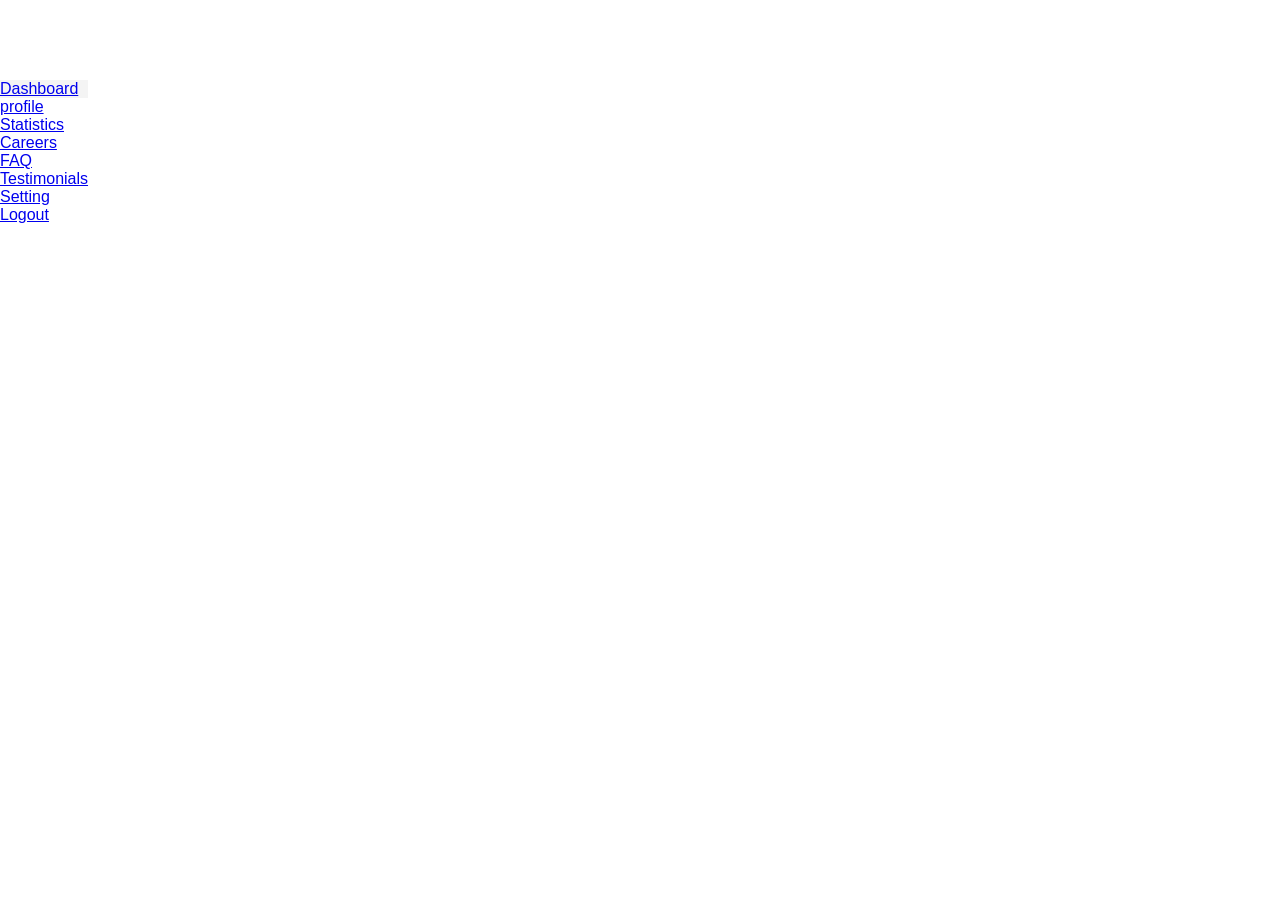
<file: Adminpanel.html>
<!DOCTYPE html>
<html lang="en">
<head>
    <meta charset="UTF-8">
    <meta name="viewport" content="width=device-width, initial-scale=1.0">
    <title>Document</title>
    <link rel="stylesheet" href="Adminpanel.css">
</head>
<body>
    <div class="siderbar">
        <div class="logo"></div>
        <ul class="main">
            <li  class="active">
                <a href="#">
                    <i class="fas fa-tachometer-alt"></i>
                    <span> Dashboard<span>
                </a>

            </li><li>
                <a href="#">
                    <i class="fas fa-user"></i>
                    <span> profile<span>
                </a>

            </li><li>
                <a href="#">
                    <i class="fas fa-chart-bar"></i>
                    <span> Statistics<span>
                </a>

            </li><li>
                <a href="#">
                    <i class="fas fa-briefcase"></i>
                    <span> Careers<span>
                </a>

            </li><li>
                <a href="#">
                    <i class="fas fa-question-circle"></i>
                    <span> FAQ<span>
                </a>

            </li><li>
                <a href="#">
                    <i class="fas fa-star"></i>
                    <span> Testimonials<span>
                </a>

            </li>
            <li>
                <a href="#">
                    <i class="fas fa-cog"></i>
                    <span> Setting<span>
                </a>

            </li>
            <li>
                <a href="#">
                    <i class="fas fa-sign-out-alt"></i>
                    <span> Logout<span>
                </a>

            </li>




        </ul>
    </div>
</body>
</html>
</file>
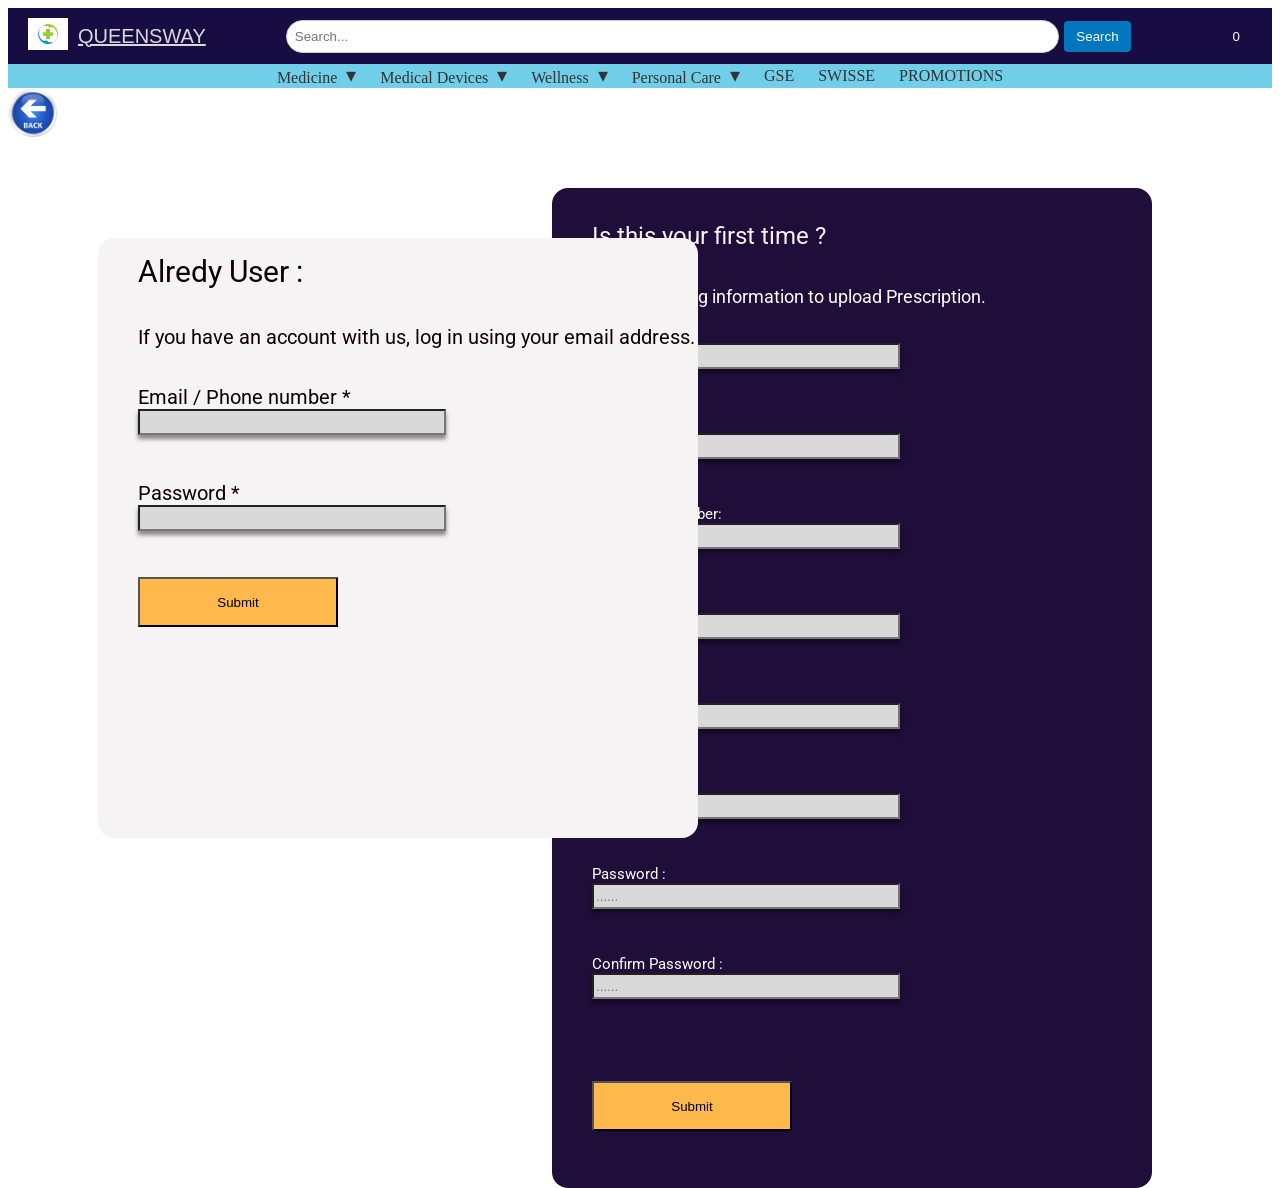
<file: login.html>
<!DOCTYPE html>
<html lang="en">

<head>
    <meta charset="UTF-8">
    <meta name="viewport" content="width=device-width, initial-scale=1.0">
    <style>
        @import url('https://fonts.googleapis.com/css2?family=Roboto:wght@500&display=swap');
    </style>
    <script src="https://code.jquery.com/jquery-3.6.4.min.js"></script>

    <title>login page</title>
    <link rel="stylesheet" href="login.css">



</head>

<body>

    <form action="register.php" method="post">
        <header>
            <nav>
                <div class="logo">
                    <img src="image/logo.jpg" alt="Healthcare Pharmacy">
                </div>
                <div class="logo-text">
                    <a href="HomePage.html" class="logo-text">QUEENSWAY</a>
                </div>
    
                <form action="http://localhost/New%20Web/search.php"  method="post">
    
                <div class="search-bar">
                    <input type="text" name="search"   placeholder="Search...">
                    <button type="submit"  name ="sub">Search</button>
                </div>
                </form>
                
               
                <div class="nav-buttons">
    
                    
                    <button id="toggle-cart">
                        
                        <span id="cart-item-count">0</span>
                    </button>
                </div>
            </nav>
        </header>
    
    
        <header2>
            <nav class="top-nav">
                <div class="nav-links">
                    <ul>
                        <li class="mega-menu">
                            <a href="#">Medicine <span class="arrow">&#9662;</span></a>
    
                            <div class="mega-content">
                                <ul>
                                    <a class="a2" href="searchcg.php?search=HEART">HEART</a>
                                    <a class="a2"  href="searchcg.php?search=CENTRAL NERVOUS SYSTEM">CENTRAL NERVOUS SYSTEM</a>
                                    <a class="a2" href="blank.html"> EAR, NOSE, THROAT</a>
                                    <a class="a2" href="blank.html"> DIABETES</a>
                                    <a class="a2 " href="blank.html">EYE</a>
                                    <a class="a2" href="blank.html"> GASTRO INTESTINAL SYSTEM</a>
                                    <a class="a2" href="blank.html">MALIGNANT DISEASE & IMMUNOSUPPRESSIONS</a>
    
                                </ul>
                            </div>
                        </li>
                        <li class="mega-menu">
                            <a href="#">Medical Devices <span class="arrow">&#9662;</span></a>
                            <div class="mega-content">
                                <ul>
                                    <a class="a2" href="searchcg.php?search=FIRST AID">FIRST AID</a>
                                    <a class="a2" href="blank.html">HEALTH DEVICES</a>
                                    <a class="a2" href="blank.html"> SUPPORTS & BRACES</a>
    
    
                                </ul>
                            </div>
                        </li>
                        <li class="mega-menu">
                            <a href="#">Wellness <span class="arrow">&#9662;</span></a>
    
                            <div class="mega-content">
                                <ul>
                                    <a class="a2" href="searchcg.php?search=EYES & EARS">EYES & EARS</a>
                                    <a class="a2" href="blank.html">COUGH, COLD & ALLERGY</a>
                                    <a class="a2" href="blank.html">DIET & NUTRITION</a>
                                    <a class="a2" href="blank.html"> BEAUTY SUPPLEMENTS</a>
                                    <a class="a2 " href="blank.html">ADULT & DIABETIC CARE</a>
                                    <a class="a2" href="blank.html"> PREVENTIVE CARE</a>
                                    <a class="a2" href="blank.html">PAIN & FEVER</a>
                                </ul>
                            </div>
                        </li>
                        <li class="mega-menu">
                            <a href="#">Personal Care <span class="arrow">&#9662;</span></a>
                            <div class="mega-content">
                                <ul>
                                    <a class="a2" href="searchcg.php?search=NOURISHMENT">NOURISHMENT</a>
                                    <a class="a2" href="blank.html">ACCESSORIES</a>
                                    <a class="a2" href="blank.html">SKIN CARE</a>
                                    <a class="a2" href="blank.html"> HAND & FOOT CARE</a>
                                </ul>
                            </div>
                        </li>
                        <div class="words">
                            <li><a href="searchcg.php?search=GSE">GSE</a></li>
                            <li><a href="blank.html">SWISSE</a></li>
                            <li><a href="blank.html">PROMOTIONS</a></li>
    
                        </div>
                    </ul>
                </div>
            </nav>
        </header2>
        <a href="HomePage.html"><img src="image/back1.jpg"  style="width: 50px;height: 50px;"></a>

        <div id="reg">
            <br>
            <ul>
                <label class="la1"> Is this your first time ?</label>
                <br>
                <br>
                <br>

                <label class="la2">Fill in following information to upload Prescription.</label>
                <br><br>
                <label class="la3">First Name :</label><br>
                <input type="text" class="c1" name="Fname" placeholder="......." required>
                <br><br> <br> <br>
                <label class="la3">Last Name :</label><br>
                <input type="text" class="c1" name="Lname" placeholder="......." required>
                <br><br><br><br>

                <label class="la3">Telephone Number:</label><br>
                <input type="tel" class="c1" name="telephone" required>
                <br><br> <br> <br>

                <label class="la3">E mail :</label><br>
                <input type="email" class="c1" name="email" required>
                <br><br> <br> <br>

                <label class="la3">Street Address :</label><br>
                <input type="text" class="c1" name="sadd" placeholder="......." required>
                <br><br><br><br>
                <label class="la3">City :</label><br>
                <input type="text" class="c1" name="city" placeholder="......." required>
                <br><br><br><br>

                <label class="la3">Password :</label><br>
                <input type="password" class="c1" id="password" name="password" placeholder="......" required>
                <br><br><br><br>

                <label class="la3">Confirm Password :</label><br>
                <input type="password" class="c1" id="cpassword" name="cpassword" placeholder="......" required>
                <br><br><br><br>

                <span id="message"></span><br><br>
                <input type="submit" id="btn1" onclick="comparePasswords()">


                <script>
                   

                    

                    function comparePasswords() {

                        var password = document.getElementById("password").value;
                        var cpassword = document.getElementById("cpassword").value;
                        var message = document.getElementById("message");

                        if (password === cpassword) {
                            message.innerHTML = "Passwords match!";
                            message.style.color = "green";


                        } else {
                            message.innerHTML = "Passwords do not match!";
                            message.style.color = "red";
                        }
                    }


                    document.getElementById("password").addEventListener("input", comparePasswords);
                    document.getElementById("cpassword").addEventListener("input", comparePasswords);
                </script>

            </ul>







        </div>
    </form>

    <form action="http://localhost/NEW%20WEB/select.php" method="post">

        <div class="reg2">
            <ul>
                <label class="la4">Alredy User :</label>
                <br><br><br>
                <label class="la5">If you have an account with us, log in using your email address.</label>
                <br><br><br>
                <lable class="la5">Email / Phone number *</lable><br>
                <input type="email" name="regemail" class="c1" required>
                <br><br> <br><br>
                <label class="la5">Password *</label><br>
                <input type="password" name="regpassword" class="c1" required><br><br><br><br>
                <input type="submit" id="signin" name="signin">



            

            </ul>
        </div>

    </form>

</body>

</html>
</file>
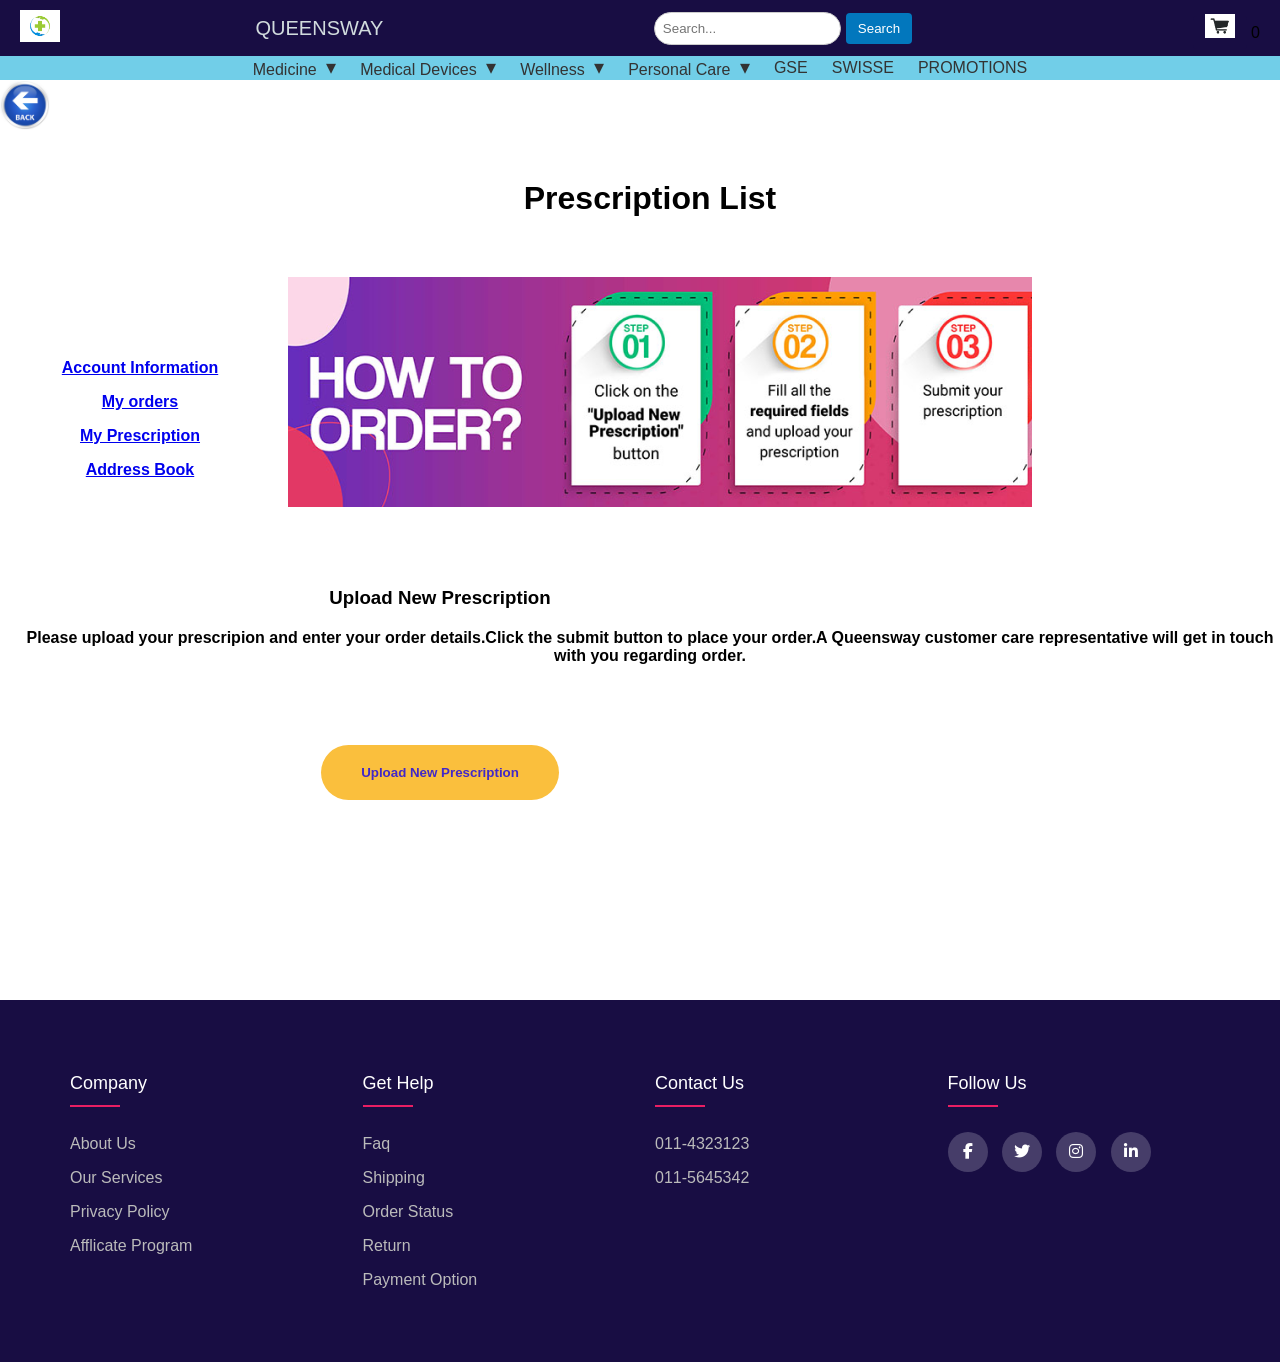
<file: upload.html>
<!DOCTYPE html>
<html lang="en">

<head>
    <meta charset="UTF-8">
    <meta name="viewport" content="width=device-width, initial-scale=1.0">
    <title>upload</title>
    <link rel="stylesheet" href="upload.css">
    <link rel="stylesheet" type="text/css"
        href="https://cdnjs.cloudflare.com/ajax/libs/font-awesome/6.5.1/css/all.min.css">
    <link rel="stylesheet" href="https://fonts.googleapis.com/css2?family=Poppins:wght@500&display=swap">

</head>
<header>
    <nav>
        <div class="logo">
          <a href="HomePage2.php">  <img src="image/logo.jpg" alt="Queensway Pharmacy"  ></a>
        </div>
        <div class="logo-text" >
            <p>QUEENSWAY</p>
        </div>
        
        <form action="http://localhost/New%20Web/search.php"  method="post">

            <div class="search-bar">
                <input type="text" name="search"   placeholder="Search...">
                <button type="submit"  name ="sub">Search</button>
            </div>
            </form>
        <input type="submit" value="Upload New Prescription" class="btn"  onclick="p_lasthtml()">
        <div class="nav-buttons">

           
            <a href="#"><img src="image/carticon.jpg"></a>
            <span>0</span>
        </div>
    </nav>
</header>

<header2>
    <nav class="top-nav">
        <div class="nav-links">
            <ul>
                <li class="mega-menu">
                    <a href="#">Medicine <span class="arrow">&#9662;</span></a>

                    <div class="mega-content">
                        <ul>
                            <a class="a2" href="searchcg.php?search=HEART">HEART</a>
                            <a class="a2"  href="searchcg.php?search=CENTRAL NERVOUS SYSTEM">CENTRAL NERVOUS SYSTEM</a>
                            <a class="a2" href="blank.html"> EAR, NOSE, THROAT</a>
                            <a class="a2" href="blank.html"> DIABETES</a>
                            <a class="a2 " href="blank.html">EYE</a>
                            <a class="a2" href="blank.html"> GASTRO INTESTINAL SYSTEM</a>
                            <a class="a2" href="blank.html">MALIGNANT DISEASE & IMMUNOSUPPRESSIONS</a>

                        </ul>
                    </div>
                </li>
                <li class="mega-menu">
                    <a href="#">Medical Devices <span class="arrow">&#9662;</span></a>
                    <div class="mega-content">
                        <ul>
                            <a class="a2" href="searchcg.php?search=FIRST AID">FIRST AID</a>
                            <a class="a2" href="blank.html">HEALTH DEVICES</a>
                            <a class="a2" href="blank.html"> SUPPORTS & BRACES</a>


                        </ul>
                    </div>
                </li>
                <li class="mega-menu">
                    <a href="#">Wellness <span class="arrow">&#9662;</span></a>

                    <div class="mega-content">
                        <ul>
                            <a class="a2" href="searchcg.php?search=EYES & EARS">EYES & EARS</a>
                            <a class="a2" href="blank.html">COUGH, COLD & ALLERGY</a>
                            <a class="a2" href="blank.html">DIET & NUTRITION</a>
                            <a class="a2" href="blank.html"> BEAUTY SUPPLEMENTS</a>
                            <a class="a2 " href="blank.html">ADULT & DIABETIC CARE</a>
                            <a class="a2" href="blank.html"> PREVENTIVE CARE</a>
                            <a class="a2" href="blank.html">PAIN & FEVER</a>
                        </ul>
                    </div>
                </li>
                <li class="mega-menu">
                    <a href="#">Personal Care <span class="arrow">&#9662;</span></a>
                    <div class="mega-content">
                        <ul>
                            <a class="a2" href="searchcg.php?search=NOURISHMENT">NOURISHMENT</a>
                            <a class="a2" href="blank.html">ACCESSORIES</a>
                            <a class="a2" href="blank.html">SKIN CARE</a>
                            <a class="a2" href="blank.html"> HAND & FOOT CARE</a>
                        </ul>
                    </div>
                </li>
                <div class="words">
                    <li><a href="searchcg.php?search=GSE">GSE</a></li>
                    <li><a href="blank.html">SWISSE</a></li>
                    <li><a href="blank.html">PROMOTIONS</a></li>

                </div>
            </ul>
        </div>
    </nav>
</header2>
<a href="HomePage.html"><img src="image/back1.jpg"  style="width: 50px;height: 50px;float: left; "></a>
<h1 class="topic">Prescription List</h1>
<img src="image/pic.png" alt="Home page"  class="imgc">

<div class="side-menu" >
    <ol>
        <li><b><a href="blank.html">Account Information</a><b></li>
        <li><a href="blank.html">My orders</a></li>
        <li><a href="blank.html">My Prescription</a></li>
        <li><a href="blank.html">Address Book</a></li>
    </ol>
</div>

<h3 class="paragraph">Upload New Prescription</h3>
<p id="p1">Please upload your prescripion and enter your order details.Click the submit
    button to place your order.A Queensway customer care representative will get in touch 
    with you regarding order. 
</p>

<input type="button" value="Upload New Prescription" class="upload-button" onclick="p_lasthtml()">


     <!-- footer -->
     <footer class="footer">
        <div class="container">
            <div class="row">
                <div class="footer-col">
                    <h4>company</h4>
                    <ul>
                        <li><a href="#">about us</a></li>
                        <li><a href="#">our services</a></li>
                        <li><a href="#">privacy policy</a></li>
                        <li><a href="#">afflicate program</a></li>
                    </ul>
                </div>
                <div class="footer-col">
                    <h4>get help</h4>
                    <ul>
                        <li><a href="#">Faq</a></li>
                        <li><a href="#">shipping</a></li>
                        <li><a href="#">order status</a></li>
                        <li><a href="#">return</a></li>
                        <li><a href="#">payment option</a></li>
                    </ul>
                </div>
                <div class="footer-col">
                    <h4>contact us</h4>
                    <ul>
                        <li><a href="#">011-4323123</a></li>
                        <li><a href="#">011-5645342</a></li>
                    </ul>
                </div>
                <div class="footer-col">
                    <h4>follow us</h4>
                    <div class="social-links">
                        <a href="#"><i class="fab fa-facebook-f"></i></a>
                        <a href="#"><i class="fab fa-twitter"></i></a>
                        <a href="#"><i class="fab fa-instagram"></i></a>
                        <a href="#"><i class="fab fa-linkedin-in"></i></a>
                    </div>
                </div>


            </div>
        </div>
    </footer>
    <!-- footer -->
<script>


    function p_lasthtml(){

        window.location.href = "p_last.html";
    }
</script>
 

<body>




</body>

</html>
</file>
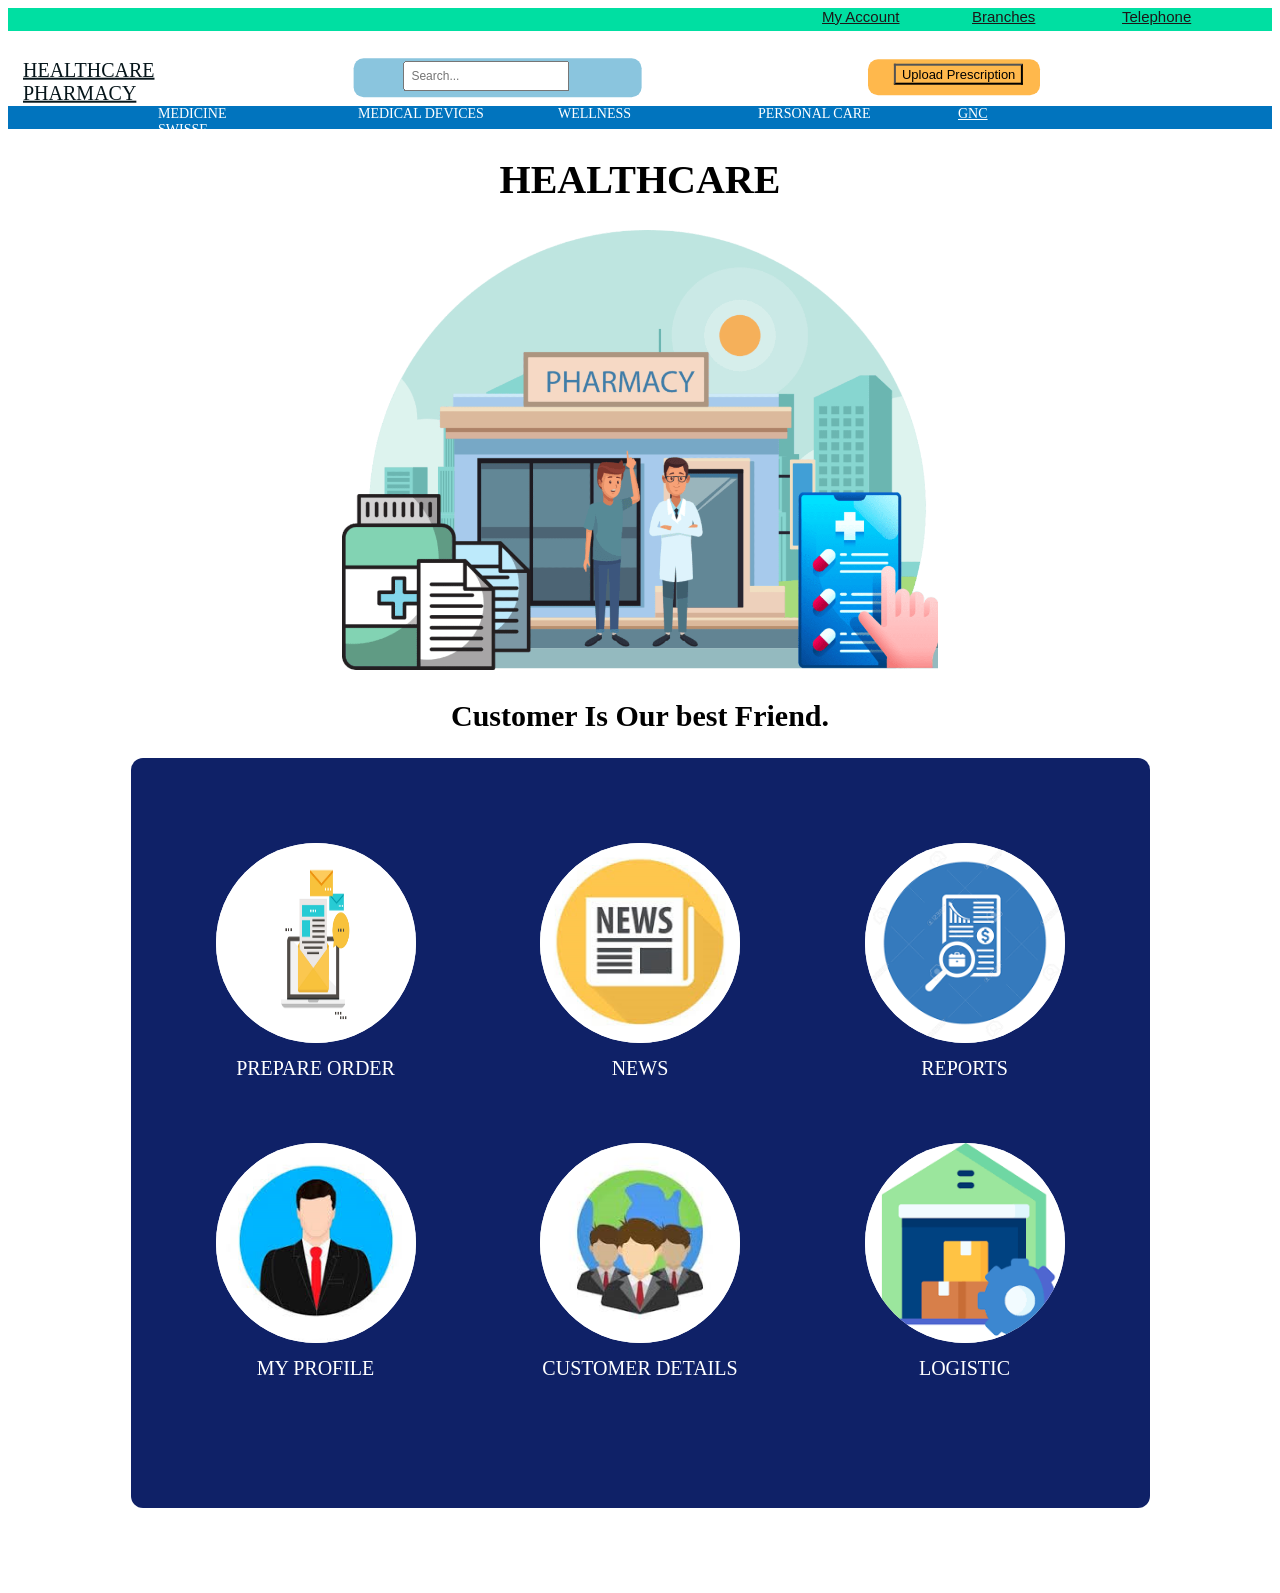
<file: Web/Employee.html>
<!DOCTYPE html>
<html lang="en">
<head>
    <meta charset="UTF-8">
    <meta name="viewport" content="width=device-width, initial-scale=1.0">
    <title>Document</title>
    <link rel="stylesheet" href="Employee.css">
    
</head>
<body>

    <form >
        <nav id="nav1">
            <a href="" class="A1">Telephone</a>
            <a href="" class="A1">Branches</a>
            <a href="" class="A1">My Account</a>


        </nav>
        <p id="p1">HEALTHCARE<br>
            PHARMACY</p>

        <div id="search">
            <input type="text" class="search-input" placeholder="Search...">
        </div>

        <div id="upload-prescription">

            <button class="upload">Upload Prescription</button>
        </div>

        <nav id="nav2">
            <ul id="ul1">
                <li class="Medicine">
                    <a class="a1">MEDICINE</a>
                    <div class="dropdown-medicine">
                        <a class="a2" href="">HEART</a>
                        <a class="a2" href="">CENTRAL NERVOUS SYSTEM</a>
                        <a class="a2" href=""> EAR, NOSE, THROAT</a>
                        <a class="a2" href=""> DIABETES</a>
                        <a class="a2 " href="">EYE</a>
                        <a class="a2" href=""> GASTRO INTESTINAL SYSTEM</a>
                        <a class="a2" href="">
                            MALIGNANT DISEASE & IMMUNOSUPPRESSIONS</a>
                        <a clsss="a2" href="">MUSCLE & JOINT</a>


                    </div>


                </li>
                <li class="Medicine">
                    <a class="a1">MEDICAL DEVICES </a>
                    <div class="dropdown-medicine">
                        <a class="a2" href="">FIRST AID</a>
                        <a class="a2" href="">HEALTH DEVICES</a>
                        <a class="a2" href=""> SUPPORTS & BRACES</a>



                    </div>


                </li>
                <li class="Medicine">
                    <a class="a1">WELLNESS</a>
                    <div class="dropdown-medicine">
                        <a class="a2" href="">MOTHER & BABY</a>
                        <a class="a2" href="">COUGH, COLD & ALLERGY</a>
                        <a class="a2" href="">DIET & NUTRITION</a>
                        <a class="a2" href=""> BEAUTY SUPPLEMENTS</a>
                        <a class="a2 " href="">ADULT & DIABETIC CARE</a>
                        <a class="a2" href=""> PREVENTIVE CARE</a>
                        <a class="a2" href="">
                            PAIN & FEVER</a>
                        <a clsss="a2" href="">EYES & EARS</a>




                    </div>


                </li>

                </li>
                <li class="Medicine">
                    <a class="a1">PERSONAL CARE</a>
                    <div class="dropdown-medicine">
                        <a class="a2" href="">NOURISHMENT</a>
                        <a class="a2" href="">ACCESSORIES</a>
                        <a class="a2" href="">SKIN CARE</a>
                        <a class="a2" href=""> HAND & FOOT CARE</a>

                    </div>


                </li>
                <li class="Medicine"> <a class="a1" href="">GNC</a></li>
                <li class="Medicine"> <a class="a1" href="">SWISSE</a></li>


            </ul>


        </nav>

        </form>



    
    
        <div class="img">
        <h1>HEALTHCARE</h1>
        <img src="img1.png" width="596" height="440">
        <h2>Customer Is Our best Friend.</h2>
    </div>

    <div class="box">
        <div class="circle">
            <div class="txt">PREPARE ORDER</div>
            <div class="image">
                <img src="img2.png" width="150px" height="40px"></div>
        </div>
        <div class="circle">
            <div class="txt">NEWS</div>
            <div class="image">
                <img src="img33.png" width="100%" height="100%"></div>
        </div>
        <div class="circle">
            <div class="txt">REPORTS</div>
            <div class="image">
                <img src="img4.png" width="150px" height="40px"></div>
        </div>
        <div class="circle">
            <div class="txt">MY PROFILE</div>
            <div class="image">
                <img src="img55.png" width="150px" height="40px"></div>
        </div>
        <div class="circle">
            <div class="txt">CUSTOMER DETAILS</div>
            <div class="image">
                <img src="img66.png" width="150px" height="40px"></div>
        </div>
        <div class="circle">
            <div class="txt">LOGISTIC</div>
            <div class="image">
                <img src="img7.png" width="150px" height="40px"></div>
        </div>
    </div>


    
</body>
</file>
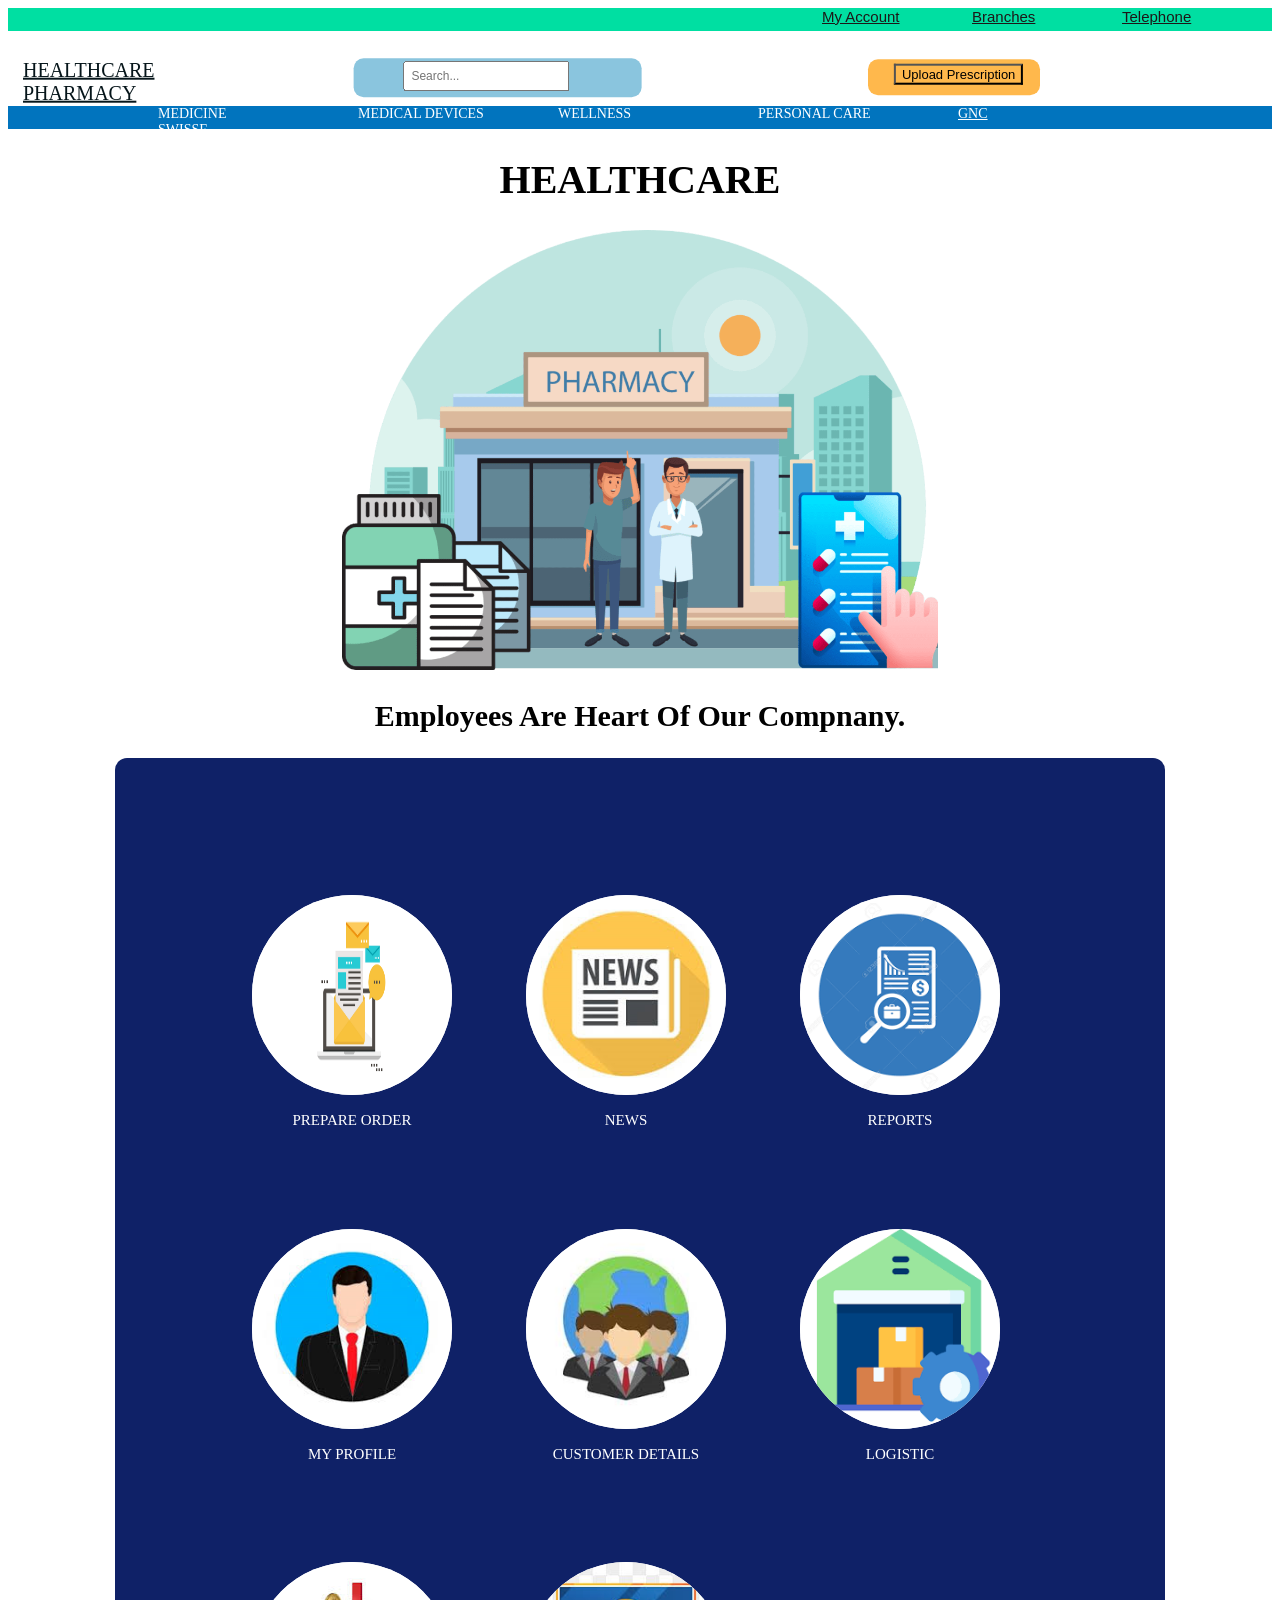
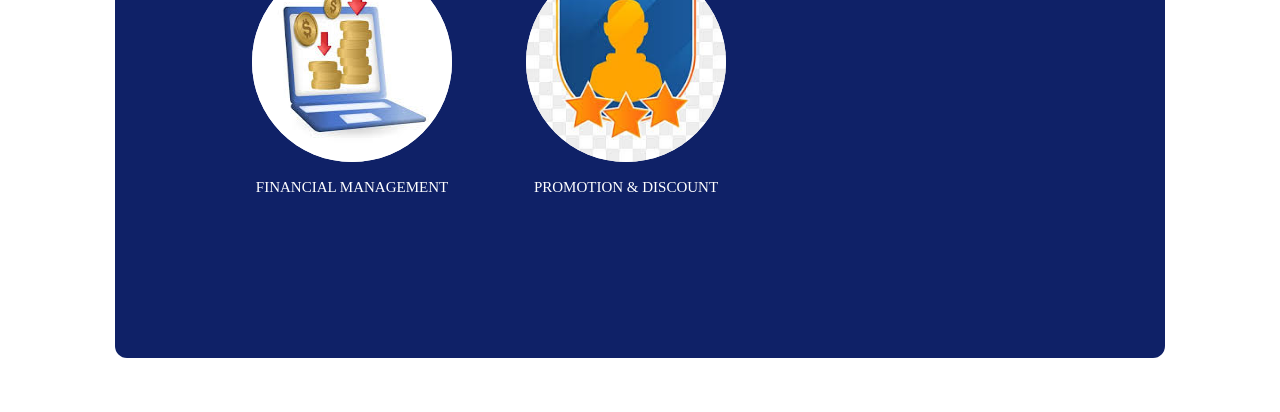
<file: Web/Manager.html>
<!DOCTYPE html>
<html lang="en">
<head>
    <meta charset="UTF-8">
    <meta name="viewport" content="width=device-width, initial-scale=1.0">
    <title>Document</title>
    <link rel="stylesheet" href="Manager.css">
    
</head>
<body>

    <form >
        <nav id="nav1">
            <a href="" class="A1">Telephone</a>
            <a href="" class="A1">Branches</a>
            <a href="" class="A1">My Account</a>


        </nav>
        <p id="p1">HEALTHCARE<br>
            PHARMACY</p>

        <div id="search">
            <input type="text" class="search-input" placeholder="Search...">
        </div>

        <div id="upload-prescription">

            <button class="upload">Upload Prescription</button>
        </div>

        <nav id="nav2">
            <ul id="ul1">
                <li class="Medicine">
                    <a class="a1">MEDICINE</a>
                    <div class="dropdown-medicine">
                        <a class="a2" href="">HEART</a>
                        <a class="a2" href="">CENTRAL NERVOUS SYSTEM</a>
                        <a class="a2" href=""> EAR, NOSE, THROAT</a>
                        <a class="a2" href=""> DIABETES</a>
                        <a class="a2 " href="">EYE</a>
                        <a class="a2" href=""> GASTRO INTESTINAL SYSTEM</a>
                        <a class="a2" href="">
                            MALIGNANT DISEASE & IMMUNOSUPPRESSIONS</a>
                        <a clsss="a2" href="">MUSCLE & JOINT</a>


                    </div>


                </li>
                <li class="Medicine">
                    <a class="a1">MEDICAL DEVICES </a>
                    <div class="dropdown-medicine">
                        <a class="a2" href="">FIRST AID</a>
                        <a class="a2" href="">HEALTH DEVICES</a>
                        <a class="a2" href=""> SUPPORTS & BRACES</a>



                    </div>


                </li>
                <li class="Medicine">
                    <a class="a1">WELLNESS</a>
                    <div class="dropdown-medicine">
                        <a class="a2" href="">MOTHER & BABY</a>
                        <a class="a2" href="">COUGH, COLD & ALLERGY</a>
                        <a class="a2" href="">DIET & NUTRITION</a>
                        <a class="a2" href=""> BEAUTY SUPPLEMENTS</a>
                        <a class="a2 " href="">ADULT & DIABETIC CARE</a>
                        <a class="a2" href=""> PREVENTIVE CARE</a>
                        <a class="a2" href="">
                            PAIN & FEVER</a>
                        <a clsss="a2" href="">EYES & EARS</a>




                    </div>


                </li>

                </li>
                <li class="Medicine">
                    <a class="a1">PERSONAL CARE</a>
                    <div class="dropdown-medicine">
                        <a class="a2" href="">NOURISHMENT</a>
                        <a class="a2" href="">ACCESSORIES</a>
                        <a class="a2" href="">SKIN CARE</a>
                        <a class="a2" href=""> HAND & FOOT CARE</a>

                    </div>


                </li>
                <li class="Medicine"> <a class="a1" href="">GNC</a></li>
                <li class="Medicine"> <a class="a1" href="">SWISSE</a></li>


            </ul>


        </nav>

        </form>



    
    
        <div class="img">
        <h1>HEALTHCARE</h1>
        <img src="img1.png" width="596" height="440">
        <h2>Employees Are Heart Of Our Compnany.</h2>
    </div>

    <div class="box">
        <div class="circle">
            <div class="txt">PREPARE ORDER</div>
            <div class="image">
                <img src="img2.png" width="150px" height="40px"></div>
        </div>
        <div class="circle">
            <div class="txt">NEWS</div>
            <div class="image">
                <img src="img33.png" width="100%" height="100%"></div>
        </div>
        <div class="circle">
            <div class="txt">REPORTS</div>
            <div class="image">
                <img src="img4.png" width="150px" height="40px"></div>
        </div>
        <div class="circle">
            <div class="txt">MY PROFILE</div>
            <div class="image">
                <img src="img55.png" width="150px" height="40px"></div>
        </div>
        <div class="circle">
            <div class="txt">CUSTOMER DETAILS</div>
            <div class="image">
                <img src="img66.png" width="150px" height="40px"></div>
        </div>
        <div class="circle">
            <div class="txt">LOGISTIC</div>
            <div class="image">
                <img src="img7.png" width="150px" height="40px"></div>
        </div>
        <div class="circle">
            <div class="txt">FINANCIAL MANAGEMENT</div>
            <div class="image">
                <img src="img8.png" width="150px" height="40px"></div>
        </div>
        <div class="circle">
            <div class="txt">PROMOTION & DISCOUNT</div>
            <div class="image">
                <img src="img9.png" width="150px" height="40px"></div>
        </div>
    </div>
</file>
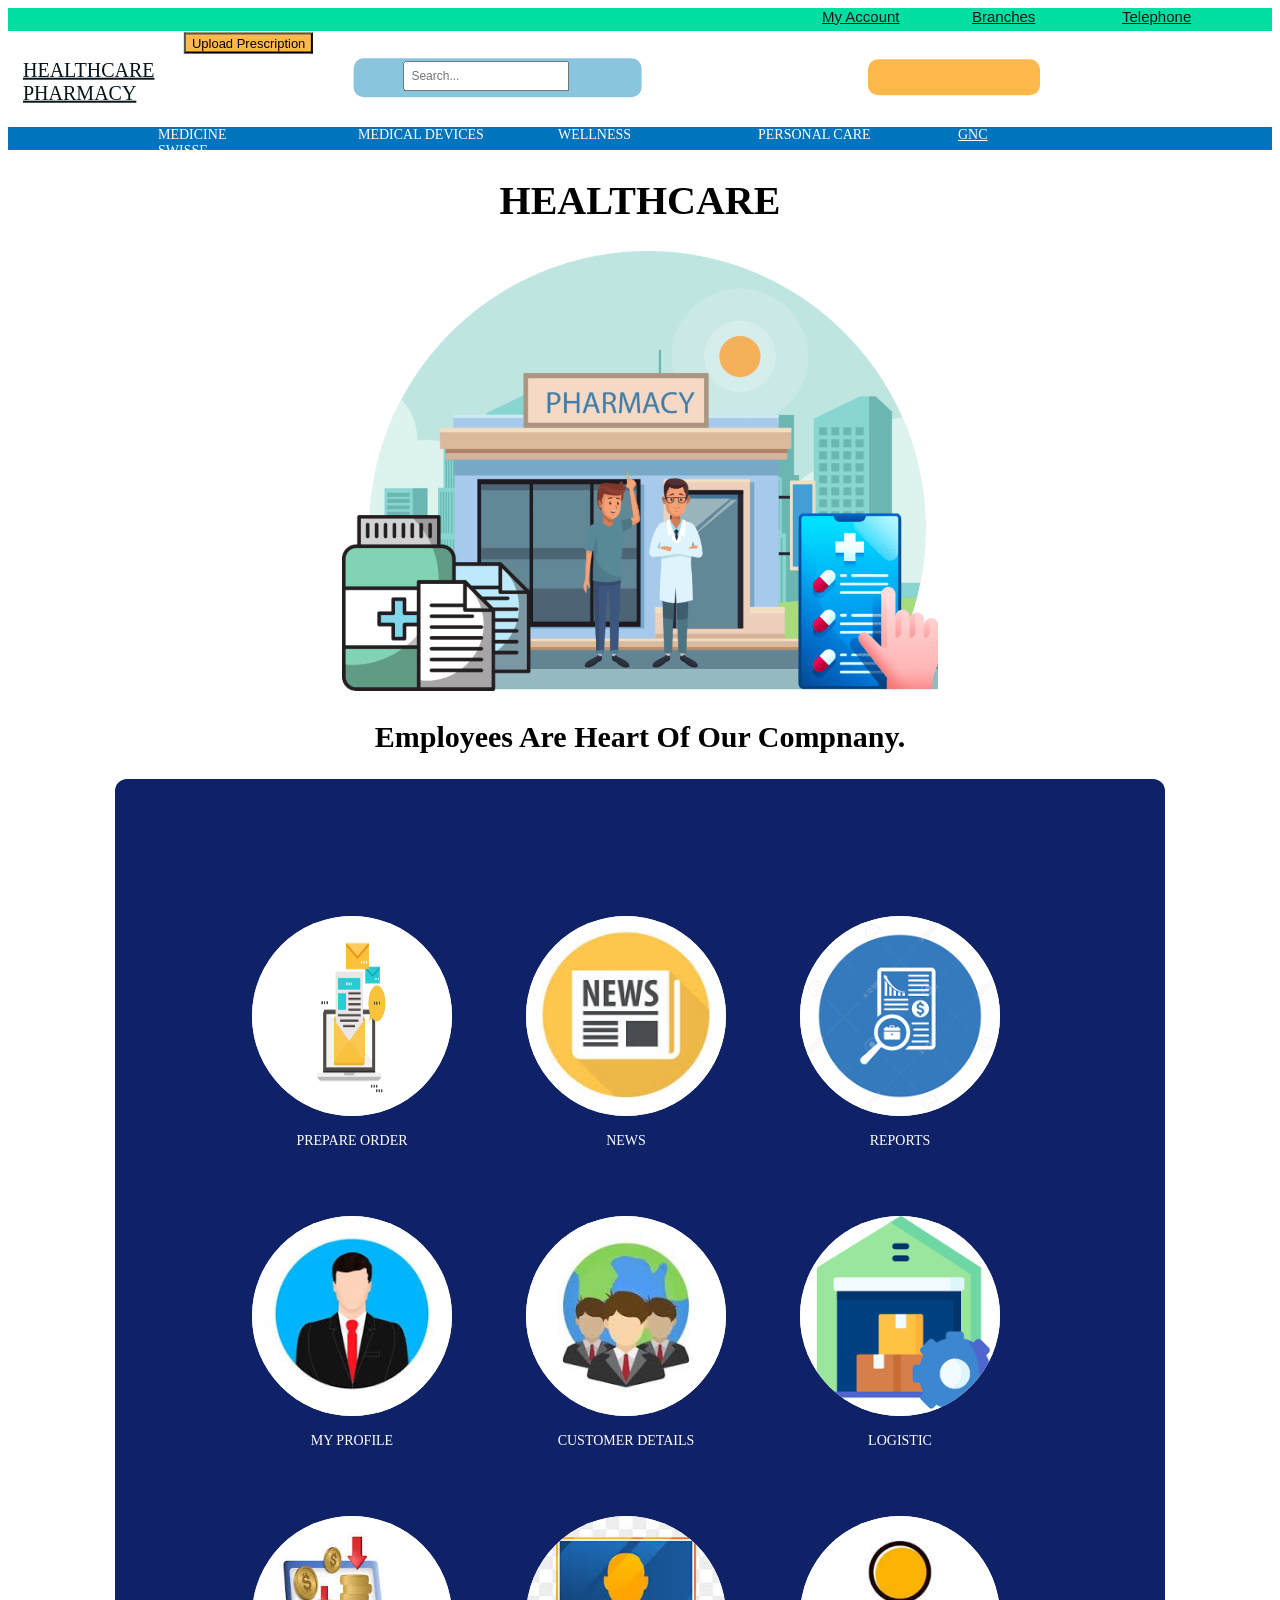
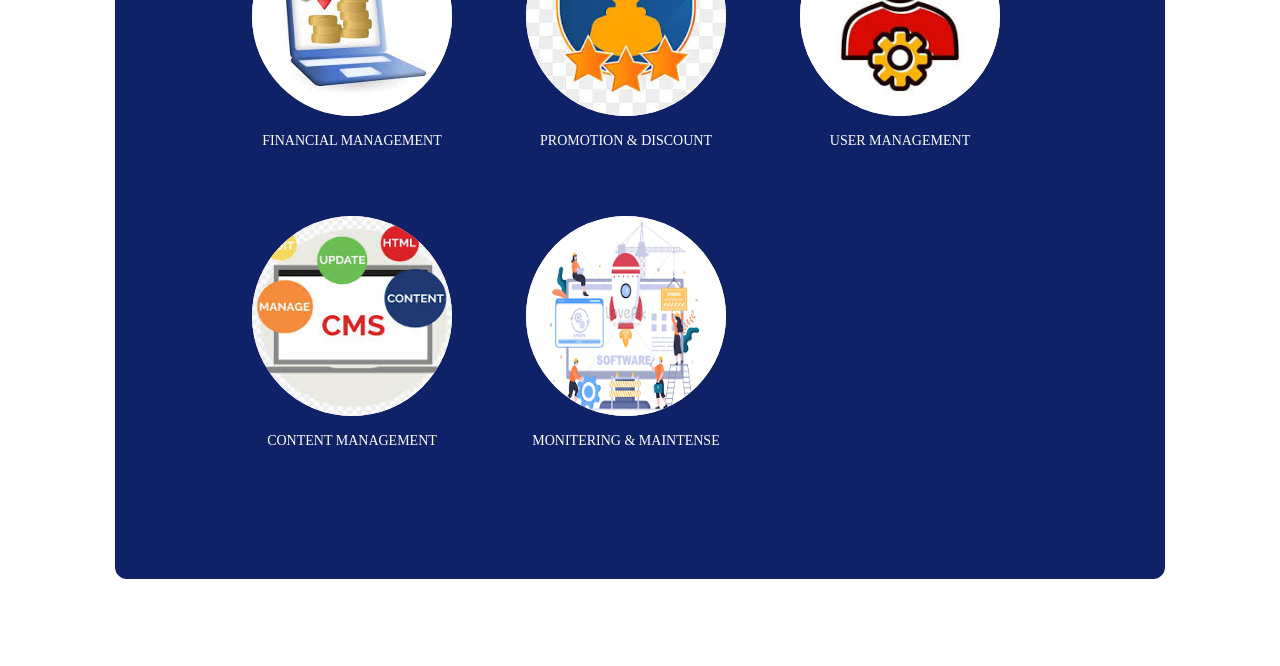
<file: Web/user.html>
<!DOCTYPE html>
<html lang="en">
<head>
    <meta charset="UTF-8">
    <meta name="viewport" content="width=device-width, initial-scale=1.0">
    <title>Document</title>
    <link rel="stylesheet" href="user.css">
    
</head>
<body>

    <form >
        <nav id="nav1">
            <a href="" class="A1">Telephone</a>
            <a href="" class="A1">Branches</a>
            <a href="" class="A1">My Account</a>


        </nav>
        <p id="p1">HEALTHCARE<br>
            PHARMACY</p>

        <div id="search">
            <input type="text" class="search-input" placeholder="Search...">
        </div>

        <div id="upload-prescription"></div>

            <button class="upload">Upload Prescription</button>
        </div>

        <nav id="nav2">
            <ul id="ul1">
                <li class="Medicine">
                    <a class="a1">MEDICINE</a>
                    <div class="dropdown-medicine">
                        <a class="a2" href="">HEART</a>
                        <a class="a2" href="">CENTRAL NERVOUS SYSTEM</a>
                        <a class="a2" href=""> EAR, NOSE, THROAT</a>
                        <a class="a2" href=""> DIABETES</a>
                        <a class="a2 " href="">EYE</a>
                        <a class="a2" href=""> GASTRO INTESTINAL SYSTEM</a>
                        <a class="a2" href="">
                            MALIGNANT DISEASE & IMMUNOSUPPRESSIONS</a>
                        <a clsss="a2" href="">MUSCLE & JOINT</a>


                    </div>


                </li>
                <li class="Medicine">
                    <a class="a1">MEDICAL DEVICES </a>
                    <div class="dropdown-medicine">
                        <a class="a2" href="">FIRST AID</a>
                        <a class="a2" href="">HEALTH DEVICES</a>
                        <a class="a2" href=""> SUPPORTS & BRACES</a>



                    </div>


                </li>
                <li class="Medicine">
                    <a class="a1">WELLNESS</a>
                    <div class="dropdown-medicine">
                        <a class="a2" href="">MOTHER & BABY</a>
                        <a class="a2" href="">COUGH, COLD & ALLERGY</a>
                        <a class="a2" href="">DIET & NUTRITION</a>
                        <a class="a2" href=""> BEAUTY SUPPLEMENTS</a>
                        <a class="a2 " href="">ADULT & DIABETIC CARE</a>
                        <a class="a2" href=""> PREVENTIVE CARE</a>
                        <a class="a2" href="">
                            PAIN & FEVER</a>
                        <a clsss="a2" href="">EYES & EARS</a>




                    </div>


                </li>

                </li>
                <li class="Medicine">
                    <a class="a1">PERSONAL CARE</a>
                    <div class="dropdown-medicine">
                        <a class="a2" href="">NOURISHMENT</a>
                        <a class="a2" href="">ACCESSORIES</a>
                        <a class="a2" href="">SKIN CARE</a>
                        <a class="a2" href=""> HAND & FOOT CARE</a>

                    </div>


                </li>
                <li class="Medicine"> <a class="a1" href="">GNC</a></li>
                <li class="Medicine"> <a class="a1" href="">SWISSE</a></li>


            </ul>


        </nav>

        </form>



    
    
        <div class="img">
        <h1>HEALTHCARE</h1>
        <img src="img1.png" width="596" height="440">
        <h2>Employees Are Heart Of Our Compnany.</h2>
    </div>

    <div class="box">
        <div class="circle">
            <div class="txt">PREPARE ORDER</div>
            <div class="image">
                <img src="img2.png" width="150px" height="40px"></div>
        </div>
        <div class="circle">
            <div class="txt">NEWS</div>
            <div class="image">
                <img src="img33.png" width="100%" height="100%"></div>
        </div>
        <div class="circle">
            <div class="txt">REPORTS</div>
            <div class="image">
                <img src="img4.png" width="150px" height="40px"></div>
        </div>
        <div class="circle">
            <div class="txt">MY PROFILE</div>
            <div class="image">
                <img src="img55.png" width="150px" height="40px"></div>
        </div>
        <div class="circle">
            <div class="txt">CUSTOMER DETAILS</div>
            <div class="image">
                <img src="img66.png" width="150px" height="40px"></div>
        </div>
        <div class="circle">
            <div class="txt">LOGISTIC</div>
            <div class="image">
                <img src="img7.png" width="150px" height="40px"></div>
        </div>
        <div class="circle">
            <div class="txt">FINANCIAL MANAGEMENT</div>
            <div class="image">
                <img src="img8.png" width="150px" height="40px"></div>
        </div>
        <div class="circle">
            <div class="txt">PROMOTION & DISCOUNT</div>
            <div class="image">
                <img src="img9.png" width="150px" height="40px"></div>
        </div>
        <div class="circle">
            <div class="txt"> USER MANAGEMENT</div>
            <div class="image">
                <img src="img10.png" width="150px" height="40px"></div>
        </div>
        <div class="circle">
            <div class="txt">CONTENT MANAGEMENT</div>
            <div class="image">
                <img src="img11.png" width="150px" height="40px"></div>
        </div>
        <div class="circle">
            <div class="txt">MONITERING & MAINTENSE</div>
            <div class="image">
                <img src="img12.png" width="150px" height="40px"></div>
        </div>
    </div>
</file>
<file: Adminpanel.css>
@import url('https://fonts.googleapis.com/css2?family=Roboto:wght@500&display=swap');

*{

    margin:0;
    padding: 0;
    border:none;
    outline: none ;
    box-sizing: border-box;
    font-family: "Poppins",sans-serif;

}
body{
display: flex;

}
.sidebar{

    position:sticky;
    top:0;
    left:0;
    bottom: 0;
    width: 240px;
    height:100vh;
    padding:0 1.7rem;
    color: #fff;
    overflow: hidden;
    transition: all 0.5s linear;
    background: rgba(113,99,186,255);
}


.logo{

  height: 80px;
  padding: 16px;
}


.menu{

  height: 88%;
  position: relative;
  list-style: none;
  padding: 0;
}

.menu li {

  padding: 1rem;
  margin: 1rem;
  border-radius: 8px;
  transition: all 0.5s ease-in-out;
  
}

.menu li:hover,.active{

background: #e0e0e058;

}

.menu a{

  color: #fff;
  font-size: 14px;
  text-decoration: none;
  display: flex;
  
}
</file>
<file: login.css>
nav {
  display: flex;
  align-items: center;
  justify-content: space-between;
}

.logo img {
  width: 40px; /* Adjust the maximum width of your logo */
}
.logo-text{
  padding-left: 5px;
  font-family: 'Franklin Gothic Medium', 'Arial Narrow', Arial, sans-serif;
  font-size: 20px;
  color: #D9D9D9;
}

.search-bar {
  display: flex;
  align-items: center;
  flex: 1;
  margin: 0 20px;
}

.search-bar input {
  flex: 1;
  padding: 8px;
  border: 1px solid #ccc;
  border-radius: 4px;
}

.nav-buttons button,
.nav-buttons a {
  padding: 8px 12px;
  margin-left: 10px;
  border: none;
  background-color: #180d43; /* Adjust the background color as per your design */
  color: #fff;
  text-decoration: none;
  border-radius: 4px;
  cursor: pointer;
}

.upload-button {
  position: relative;
  background-color: #fabf3d;
  border-radius: 30px;
  padding: 10px 20px;
  color: #4228c8;
  border: none;
  cursor: pointer;
  font-weight: bold;
  right: 25%;
}
.upload-button:hover{
 background-color: #18c66c;
}
.btn {
  background-color: #fabf3d;
  border-radius: 30px;
  padding: 10px 20px;
  color: #4228c8;
  border: none;
  cursor: pointer;
  font-weight: bold;
  margin-left: 22%;
}
.btn:hover {
  background-color: rgb(231, 240, 231);
} 
.nav-buttons img {
  max-width: 30px; /* Adjust the maximum width of your cart icon */
}

.top-nav {
display: flex;
align-items: center;
justify-content: space-between;
}

.logo img {
max-width: 100px; /* Adjust the maximum width of your logo */
}

.search-bar {
display: flex;
align-items: center;
flex: 1;
margin: 0 80px;

}

.search-bar input {
flex: 1;
padding: 8px;
border: 1px solid #ccc;
border-radius: 30px;
}

.search-bar button {
padding: 8px 12px;
border: none;
background-color: #0277bd; /* Button color */
color: #fff;
border-radius: 4px;
margin-left: 5px; /* Adjust the margin as needed */
cursor: pointer;
}

.nav-links ul {
display: flex;
list-style: none;
margin: 0;
padding: 0;
}

.nav-links li {
position: relative;
}

.nav-links a {
padding: 8px 12px;
text-decoration: none;
color: #333; /* Link color */
}

header {
  background-color: #180d43; /* Adjust the background color as per your design */
  padding: 10px 20px;
}

.top-nav {
  display: flex;
  align-items: center;
  justify-content: center;
  background-color:#71cee8;
}

.nav-links ul {
  display: flex;
  list-style: none;
  margin: 0;
  padding: 0;
}

.nav-links li {
  position: relative;
}

.nav-links a {
  padding: 8px 12px;
  text-decoration: none;
  color: #333; /* Link color */
}

.mega-menu {
  position: relative;
}

.mega-content {
  display: none;
  position: absolute;
  top: 100%;
  left: 0%;
  background-color: #26c6da; /* Adjust the background color */
  padding: 10px;
  min-width: 700px;
  z-index: 1;
  text-align: left;
}
.words{
  position: relative;
  display: flex;
  top: 3px;
}

.mega-menu:hover .mega-content {
  display: block;
}

.nav-links li:hover > a {
  color: #ddd; /* Adjust the background color on hover */
}
.arrow {
  margin-left: 5px; /* Adjust spacing */
}

/* Style for the arrow */
.arrow {
  font-size: 20px; /* Adjust size if needed */
  display: inline-block;
  transform: translateY(-1px); /* Adjust vertical alignment */
}
.mega-content ul{
  flex-direction: column;
}
.mega-content ul a:hover{
  color: #e2d1d1;
}


/* carsolue */
/* carsolue */

/* aaaaaaaaaaaaaaaaaaaaaaaaaaaaaaaaaaaaa */
.cart-icon{
position: relative;
display: flex;
text-align: center;
text-decoration: none;
padding-left: 180px;

}

#reg{
  
     background: #200E3A;
      border-radius: 16px;
      width: 600px;
height: 1000px;
flex-shrink: 0;
float: right;
transform: translate(-20%, 10%);


}
.la1{

    color: #F9F1F1;
    font-family: 'Roboto', sans-serif;
font-size: 24px;
font-style: bold;
font-weight: 400;
line-height: normal;
inline-size: 150px;

}
.la2{

    color: #FFF;
    font-family: 'Roboto', sans-serif;
font-size: 18px;
font-style: normal;
font-weight: 400;
line-height: normal;
}
.la3{
    color: #FFF;
    font-family: 'Roboto', sans-serif;
font-size: 15px;
font-style: normal;
font-weight: 400;
line-height: normal;


}
.c1{
    width: 300px;
height: 20px;
flex-shrink: 0;
    background: #D9D9D9;
    box-shadow: 0px 4px 4px 0px rgba(0, 0, 0, 0.25), 0px 4px 4px 0px rgba(0, 0, 0, 0.25);
    float:left;
    

}
#btn1{

background-color: #FFB84C;
width: 200px;
height: 50px;

}

.reg2{

  
    background:#f6f3f4;
    border-radius: 16px;
    width: 600px;
height: 600px;
flex-shrink: 0;
float: left;
transform: translate(15%, 16%);

}

.la4{
    color: #060202;
    font-family: 'Roboto', sans-serif;
font-size: 30px;
font-style: normal;
font-weight: 400;
line-height: normal;


}

.la5{

    color: #060202;
    font-family: 'Roboto', sans-serif;
font-size: 20px;
font-style: normal;
font-weight: 400;
line-height: normal;

}
#signin{

    background-color: #FFB84C;
    width: 200px;
    height: 50px;

}
</file>
<file: upload.css>
body{
    font-family: Arial, sans-serif;
    text-align: center;
}
body{
    font-family: Arial, sans-serif;
}
nav {
    display: flex;
    align-items: center;
    justify-content: space-between;
  }
  
  .logo img {
    width: 40px;
  }
  .logo-text{
    padding-left: 5px;
    font-family: 'Franklin Gothic Medium', 'Arial Narrow', Arial, sans-serif;
    font-size: 20px;
    color: #d1dbdd;
  }
  
  .search-bar {
    display: flex;
    align-items: center;
    flex: 1;
    margin: 0 20px;
  }
  
  .search-bar input {
    flex: 1;
    padding: 8px;
    border: 1px solid #ccc;
    border-radius: 4px;
    
  }
  
  .nav-buttons button,
  .nav-buttons a {
    padding: 8px 12px;
    margin-left: 10px;
    border: none;
    background-color: #180d43;
    color: #fff;
    text-decoration: none;
    border-radius: 4px;
    cursor: pointer;
  }
  .nav-buttons a:hover {
    color: #5ba2e3;
  }
 
  .upload-button {
    position: relative;
    background-color: #fabf3d;
    border-radius: 30px;
    padding: 20px 40px;
    color: #4228c8;
    border: none;
    cursor: pointer;
    font-weight: bold;
    transform: translate(-200px,-100px);
}
.upload-button:hover{
   background-color: #18c66c;
}
/* header */

.btn {
    background-color: #fabf3d;
    border-radius: 30px;
    padding: 10px 20px;
    color: #4228c8;
    border: none;
    cursor: pointer;
    font-weight: bold;
    margin-left: 22%;
    display: none;
}
.btn:hover {
    background-color: rgb(231, 240, 231);
} 
  .nav-buttons img {
    max-width: 30px;
  }

.top-nav {
  display: flex;
  align-items: center;
  justify-content: space-between;
}

.logo img {
  max-width: 100px;
}

.search-bar {
  display: flex;
  align-items: center;
  flex: 1;
  margin: 0 80px;
  
}

.search-bar input {
  flex: 1;
  padding: 8px;
  border: 1px solid #ccc;
  border-radius: 30px;
}

.search-bar button {
  padding: 8px 12px;
  border: none;
  background-color: #0277bd;
  color: #fff;
  border-radius: 4px;
  margin-left: 5px;
  cursor: pointer;
}

.nav-links ul {
  display: flex;
  list-style: none;
  margin: 0;
  padding: 0;
}

.nav-links li {
  position: relative;
}

.nav-links a {
  padding: 8px 12px;
  text-decoration: none;
  color: #333;
}

header {
    background-color: #180d43;
    padding: 10px 20px;
  }
  
  .top-nav {
    display: flex;
    align-items: center;
    justify-content: center;
    background-color:#71cee8;
  }
  
  .nav-links ul {
    display: flex;
    list-style: none;
    margin: 0;
    padding: 0;
  }
  
  .nav-links li {
    position: relative;
  }
  
  .nav-links a {
    padding: 8px 12px;
    text-decoration: none;
    color: #333;
  }
  
  .mega-menu {
    position: relative;
  }
  
  .mega-content {
    display: none;
    position: absolute;
    top: 100%;
    left: 0%;
    background-color: #26c6da;
    padding: 10px;
    min-width: 700px;
    z-index: 1;
    text-align: left;
  }
  .words{
    position: relative;
    display: flex;
    top: 3px;
  }
  
  .mega-menu:hover .mega-content {
    display: block;
  }
  
  .nav-links li:hover > a {
    color: #ddd;
  }
  .arrow {
    margin-left: 5px;
  }
  
  .arrow {
    font-size: 20px;
    display: inline-block;
    transform: translateY(-1px);
  }
  .mega-content ul{
    flex-direction: column;
  }
  .mega-content ul a:hover{
    color: #e2d1d1;
  }
  .video{
    margin-top: 100px;
  }

  .topic{
    margin-top: 300px;
    transform: translate(10px,-200px);
  }


/* Footer //////////////////////////////////////////////*/
* {
    margin: 0;
    padding: 0;
    box-sizing: border-box;
}

  .container {
    max-width: 1170px;
    margin: auto;
}

.row {
    display: flex;
    flex-wrap: wrap;

}

ul {
    list-style: none;
}
.content{
  margin-top: 100px;
}

.footer {
    margin-top: 100px;
    background-color: #180d43;
    padding: 70px 0;
    line-height: 1.5;
    font-family: 'Arvo', serif;
    font-family: 'Kanit', sans-serif;
    font-family: 'Poppins', sans-serif;
    font-family: 'Roboto', sans-serif;

}

.footer-col {
    width: 25%;
    padding: 0 15px;
    text-align: left;
}

.footer-col h4 {
    font-size: 18px;
    color: #ffffff;
    text-transform: capitalize;
    margin-bottom: 35px;
    font-weight: 500;
    position: relative;
}
.footer-col h4::before{
    content: '';
    position: absolute;
    left: 0;
    bottom: -10px;
    background-color: #e91e63;
    height: 2px;
    box-sizing: border-box;
    width: 50px;
}
.footer-col ul li:not(:last-child){
    margin-bottom: 10px;
}
.footer-col ul li a{
    font-size: 16px;
    text-transform: capitalize;
    text-decoration: none;
    font-weight: 300;
    color: #bbbbbb;
    display: block;
    transition: all 0.3s ease;
}
.footer-col ul li a:hover{
    color:#ffffff;
    padding-left:10px ;
}
.footer-col .social-links a{
    display: inline-block;
    height: 40px;
    width: 40px;
    background-color: rgba(255, 255, 255, 0.2);
    margin:0 10px 10px 0;
    text-align: center;
    line-height: 40px;
    border-radius: 50%;
    color: #ffffff;
    transition: all 0.5s ease;
}
.footer-col .social-links a:hover{
    color:#24262b;
    background-color:#ffffff ;
}
/* Footer //////////////////////////////////////////////*/

.imgc{


  transform: translate(20px,-140px);
}
.side-menu{


  transform: translate(-500px,-300px);
  
}




.side-menu li {
  padding: 8px;
  cursor: pointer;
  transition: background-color 0.3s;
}


.side-menu li b {
  color: #333;
}

.paragraph{

  
  transform: translate(-200px,-200px);


}

#p1{

  transform: translate(10px,-180px);


}

#search{

  width: 50%;
}
</file>
<file: Web/Employee.css>
#nav1{
   
    width: device-width;
    height: 23px;
    flex-shrink: 0;
    background: #00DFA2;
    
    
    
    }
    
    .A1{
        float: right;  inline-size: 150px;
        color: #1C1717;
        font-family: 'Roboto', sans-serif;
        font-size: 15px;
        font-style: normal;
        font-weight: 400;
        line-height: normal;
    }
    
    #p1{
    
        width: 150px;
    height: 77px;
    flex-shrink: 0;
    
        color: #06151A;
    font-family: Lateef;
    font-size: 20px;
    font-style: bold;
    font-weight: 400;
    line-height: normal;
    text-decoration-line: underline;
    float:left;
      transform: translate(10%,10%);  
    }
    
    #search{
    
        width: 288.016px;
    height: 38.924px;
    transform: rotate(-0.022deg);
    flex-shrink: 0;
    background: #8AC5DE; border-radius: 10px;
    transform: translate(120%, 70%);
    }
    
    .search-input{
        padding: 6px;
        font-size: 12px;
        transform: translate(30%, -380%);
    }
    #upload-prescription{
        width: 172px;
        height: 36px;
        flex-shrink: 0;
        background: #FFB84C; border-radius: 10px;
        transform: translate(500%, -30%);
    }
    .upload{
        background: #FFB84C;
        color: #000;
        font-family: 'Roboto', sans-serif;
        font-size: 13px;
        font-style: normal;
        font-weight: 400;
        line-height: normal;
        
        transform: translate(20%, -350%);
    }
    
    #nav2{
    
        width: device-width;
    height: 23px;
    flex-shrink: 0;
    background: #0174BE;;
    }
    
    #ul1{
    
        list-style-type: none;
        margin: 0;
        padding: 0;
        overflow: hidden;
    }
    li {
        float: left;
      }
    
      .a2 {
        display: block;
        color: #fff;
        text-align: left;
        padding: 14px 16px;
        text-decoration: none;
      }
    
      .dropdown-medicine{
    
        display: inline-block;
      }
    
      .dropdown-medicine{
    
        display: none;
        position: absolute;
        background-color: #090a4a;
        box-shadow: 0 8px 16px rgba(0, 0, 0, 0.2);
        z-index: 1;
      }
    
      .Medicine:hover .dropdown-medicine{
    
        display: block;
      }
    
      .a1{
    
        color: #fff;
        font-size: 14px;
        float: right;  inline-size: 200px;
      }
    #reg{
      
         background: #200E3A;
          border-radius: 16px;
          width: 600px;
    height: 1000px;
    flex-shrink: 0;
    float: right;
    transform: translate(-20%, 10%);
    
    
    }










.img{
    font-size: 20px;
    text-align: center;
}


.box{
    margin: auto;
    text-align: center;
    padding: 75px;
    border-radius: 12px;
    background: #0F2167;
    height: 600px;
    width: 869px;
    display: flex;
    flex-direction: row;
    flex-wrap: wrap;
    justify-content: space-between
}

.circle{
    background-color: white;
    border-radius: 50%;
    width: 200px;
    height: 200px;
    font-size: 10px;
    line-height: 90px;
    margin: 10px;
}

.txt {
    color: white;
    font-size: 20px;
    text-align: 50px;
    line-height: 450px;
}
 
.image {
    height: 200px;
    width: 200px;
    border-radius: 50%;
    position: relative;
    bottom: 450px;
    float: left;
    left: 0px;
    display: flex;
    justify-content: center;
    align-items: center;
}

.image img{
    height: 200px;
    width: 200px;
    border-radius: 50%;
    border: 10px;
}
</file>
<file: Web/Manager.css>
#nav1{
   
    width: device-width;
    height: 23px;
    flex-shrink: 0;
    background: #00DFA2;
    
    
    
    }
    
    .A1{
        float: right;  inline-size: 150px;
        color: #1C1717;
        font-family: 'Roboto', sans-serif;
        font-size: 15px;
        font-style: normal;
        font-weight: 400;
        line-height: normal;
    }
    
    #p1{
    
        width: 150px;
    height: 77px;
    flex-shrink: 0;
    
        color: #06151A;
    font-family: Lateef;
    font-size: 20px;
    font-style: bold;
    font-weight: 400;
    line-height: normal;
    text-decoration-line: underline;
    float:left;
      transform: translate(10%,10%);  
    }
    
    #search{
    
        width: 288.016px;
    height: 38.924px;
    transform: rotate(-0.022deg);
    flex-shrink: 0;
    background: #8AC5DE; border-radius: 10px;
    transform: translate(120%, 70%);
    }
    
    .search-input{
        padding: 6px;
        font-size: 12px;
        transform: translate(30%, -380%);
    }
    #upload-prescription{
        width: 172px;
        height: 36px;
        flex-shrink: 0;
        background: #FFB84C; border-radius: 10px;
        transform: translate(500%, -30%);
    }
    .upload{
        background: #FFB84C;
        color: #000;
        font-family: 'Roboto', sans-serif;
        font-size: 13px;
        font-style: normal;
        font-weight: 400;
        line-height: normal;
        
        transform: translate(20%, -350%);
    }
    
    #nav2{
    
        width: device-width;
    height: 23px;
    flex-shrink: 0;
    background: #0174BE;;
    }
    
    #ul1{
    
        list-style-type: none;
        margin: 0;
        padding: 0;
        overflow: hidden;
    }
    li {
        float: left;
      }
    
      .a2 {
        display: block;
        color: #fff;
        text-align: left;
        padding: 14px 16px;
        text-decoration: none;
      }
    
      .dropdown-medicine{
    
        display: inline-block;
      }
    
      .dropdown-medicine{
    
        display: none;
        position: absolute;
        background-color: #090a4a;
        box-shadow: 0 8px 16px rgba(0, 0, 0, 0.2);
        z-index: 1;
      }
    
      .Medicine:hover .dropdown-medicine{
    
        display: block;
      }
    
      .a1{
    
        color: #fff;
        font-size: 14px;
        float: right;  inline-size: 200px;
      }
    #reg{
      
         background: #200E3A;
          border-radius: 16px;
          width: 600px;
    height: 1000px;
    flex-shrink: 0;
    float: right;
    transform: translate(-20%, 10%);
    
    
    }










.img{
    font-size: 20px;
    text-align: center;
}


.box{
    margin: auto;
    text-align: center;
    padding: 100px;
    border-radius: 12px;
    background: #0F2167;
    height: 1000px;
    width: 850px;
    display: flex;
    flex-direction: row;
    flex-wrap: wrap;
    justify-content: baseline;
   
}

.circle{
    background-color: white;
    border-radius: 50%;
    width: 200px;
    height: 200px;
    font-size: 10px;
    line-height: 90px;
    margin: 37px;
    float: left;
}

.txt {
    color: white;
    font-size: 15px;
    text-align: 50px;
    line-height: 450px;
}
 
.image {
    height: 200px;
    width: 200px;
    border-radius: 50%;
    position: relative;
    bottom: 450px;
    float: left;
    left: 0px;
    display: flex;
    justify-content: center;
    align-items: center;
}

.image img{
    height: 200px;
    width: 200px;
    border-radius: 50%;
    border: 10px;
}
</file>
<file: Web/user.css>
#nav1{
   
    width: device-width;
    height: 23px;
    flex-shrink: 0;
    background: #00DFA2;
    
    
    
    }
    
    .A1{
        float: right;  inline-size: 150px;
        color: #1C1717;
        font-family: 'Roboto', sans-serif;
        font-size: 15px;
        font-style: normal;
        font-weight: 400;
        line-height: normal;
    }
    
    #p1{
    
        width: 150px;
    height: 77px;
    flex-shrink: 0;
    
        color: #06151A;
    font-family: Lateef;
    font-size: 20px;
    font-style: bold;
    font-weight: 400;
    line-height: normal;
    text-decoration-line: underline;
    float:left;
      transform: translate(10%,10%);  
    }
    
    #search{
    
        width: 288.016px;
    height: 38.924px;
    transform: rotate(-0.022deg);
    flex-shrink: 0;
    background: #8AC5DE; border-radius: 10px;
    transform: translate(120%, 70%);
    }
    
    .search-input{
        padding: 6px;
        font-size: 12px;
        transform: translate(30%, -380%);
    }
    #upload-prescription{
        width: 172px;
        height: 36px;
        flex-shrink: 0;
        background: #FFB84C; border-radius: 10px;
        transform: translate(500%, -30%);
    }
    .upload{
        background: #FFB84C;
        color: #000;
        font-family: 'Roboto', sans-serif;
        font-size: 13px;
        font-style: normal;
        font-weight: 400;
        line-height: normal;
        
        transform: translate(20%, -350%);
    }
    
    #nav2{
    
        width: device-width;
    height: 23px;
    flex-shrink: 0;
    background: #0174BE;;
    }
    
    #ul1{
    
        list-style-type: none;
        margin: 0;
        padding: 0;
        overflow: hidden;
    }
    li {
        float: left;
      }
    
      .a2 {
        display: block;
        color: #fff;
        text-align: left;
        padding: 14px 16px;
        text-decoration: none;
      }
    
      .dropdown-medicine{
    
        display: inline-block;
      }
    
      .dropdown-medicine{
    
        display: none;
        position: absolute;
        background-color: #090a4a;
        box-shadow: 0 8px 16px rgba(0, 0, 0, 0.2);
        z-index: 1;
      }
    
      .Medicine:hover .dropdown-medicine{
    
        display: block;
      }
    
      .a1{
    
        color: #fff;
        font-size: 14px;
        float: right;  inline-size: 200px;
      }
    #reg{
      
         background: #200E3A;
          border-radius: 16px;
          width: 600px;
    height: 1000px;
    flex-shrink: 0;
    float: right;
    transform: translate(-20%, 10%);
    
    
    }










.img{
    font-size: 20px;
    text-align: center;
}


.box{
    margin: auto;
    text-align: center;
    padding: 100px;
    border-radius: 12px;
    background: #0F2167;
    height: 1200px;
    width: 850px;
    display: flex;
    flex-direction: row;
    flex-wrap: wrap;
    justify-content: baseline;
   
}

.circle{
    background-color: white;
    border-radius: 50%;
    width: 200px;
    height: 200px;
    font-size: 10px;
    line-height: 90px;
    margin: 37px;
    float: left;
}

.txt {
    color: white;
    font-size: 14px;
    text-align: 50px;
    line-height: 450px;
}
 
.image {
    height: 200px;
    width: 200px;
    border-radius: 50%;
    position: relative;
    bottom: 450px;
    float: left;
    left: 0px;
    display: flex;
    justify-content: center;
    align-items: center;
}

.image img{
    height: 200px;
    width: 200px;
    border-radius: 50%;
    border: 10px;
}
</file>
